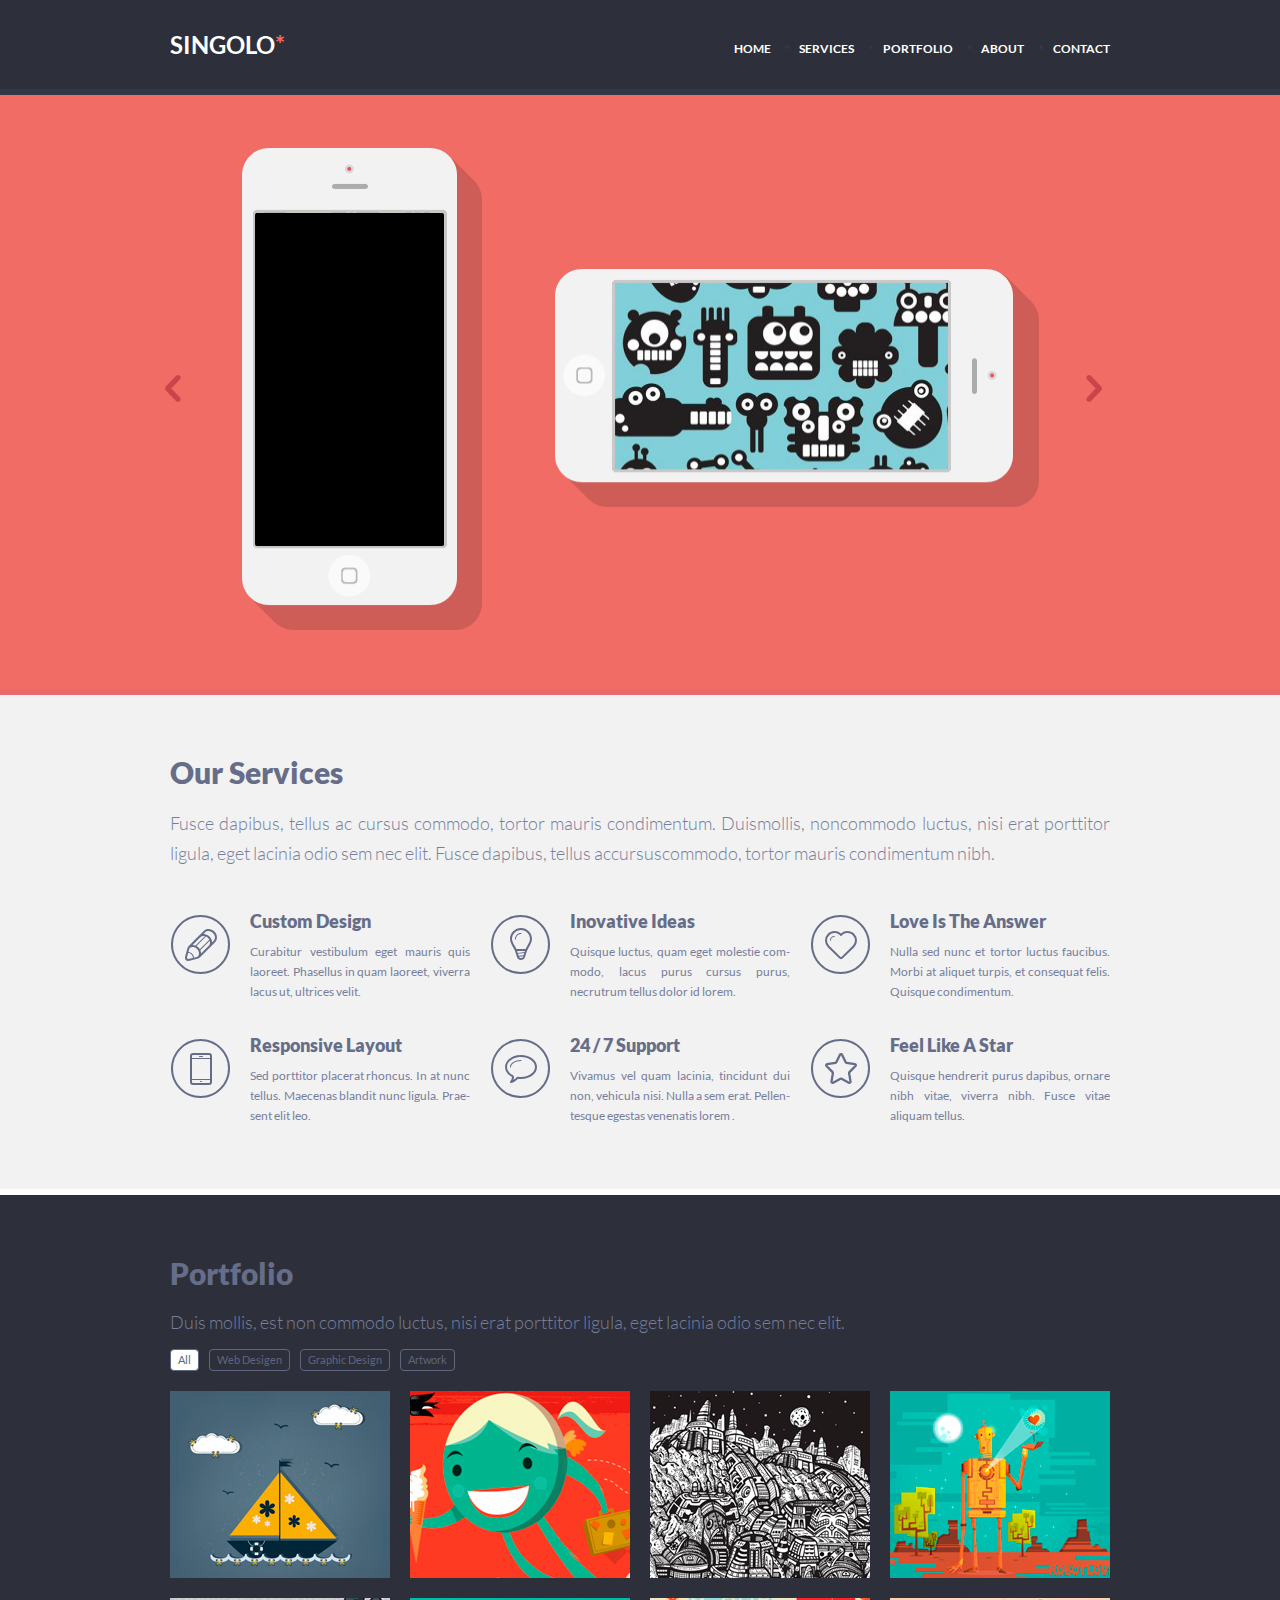
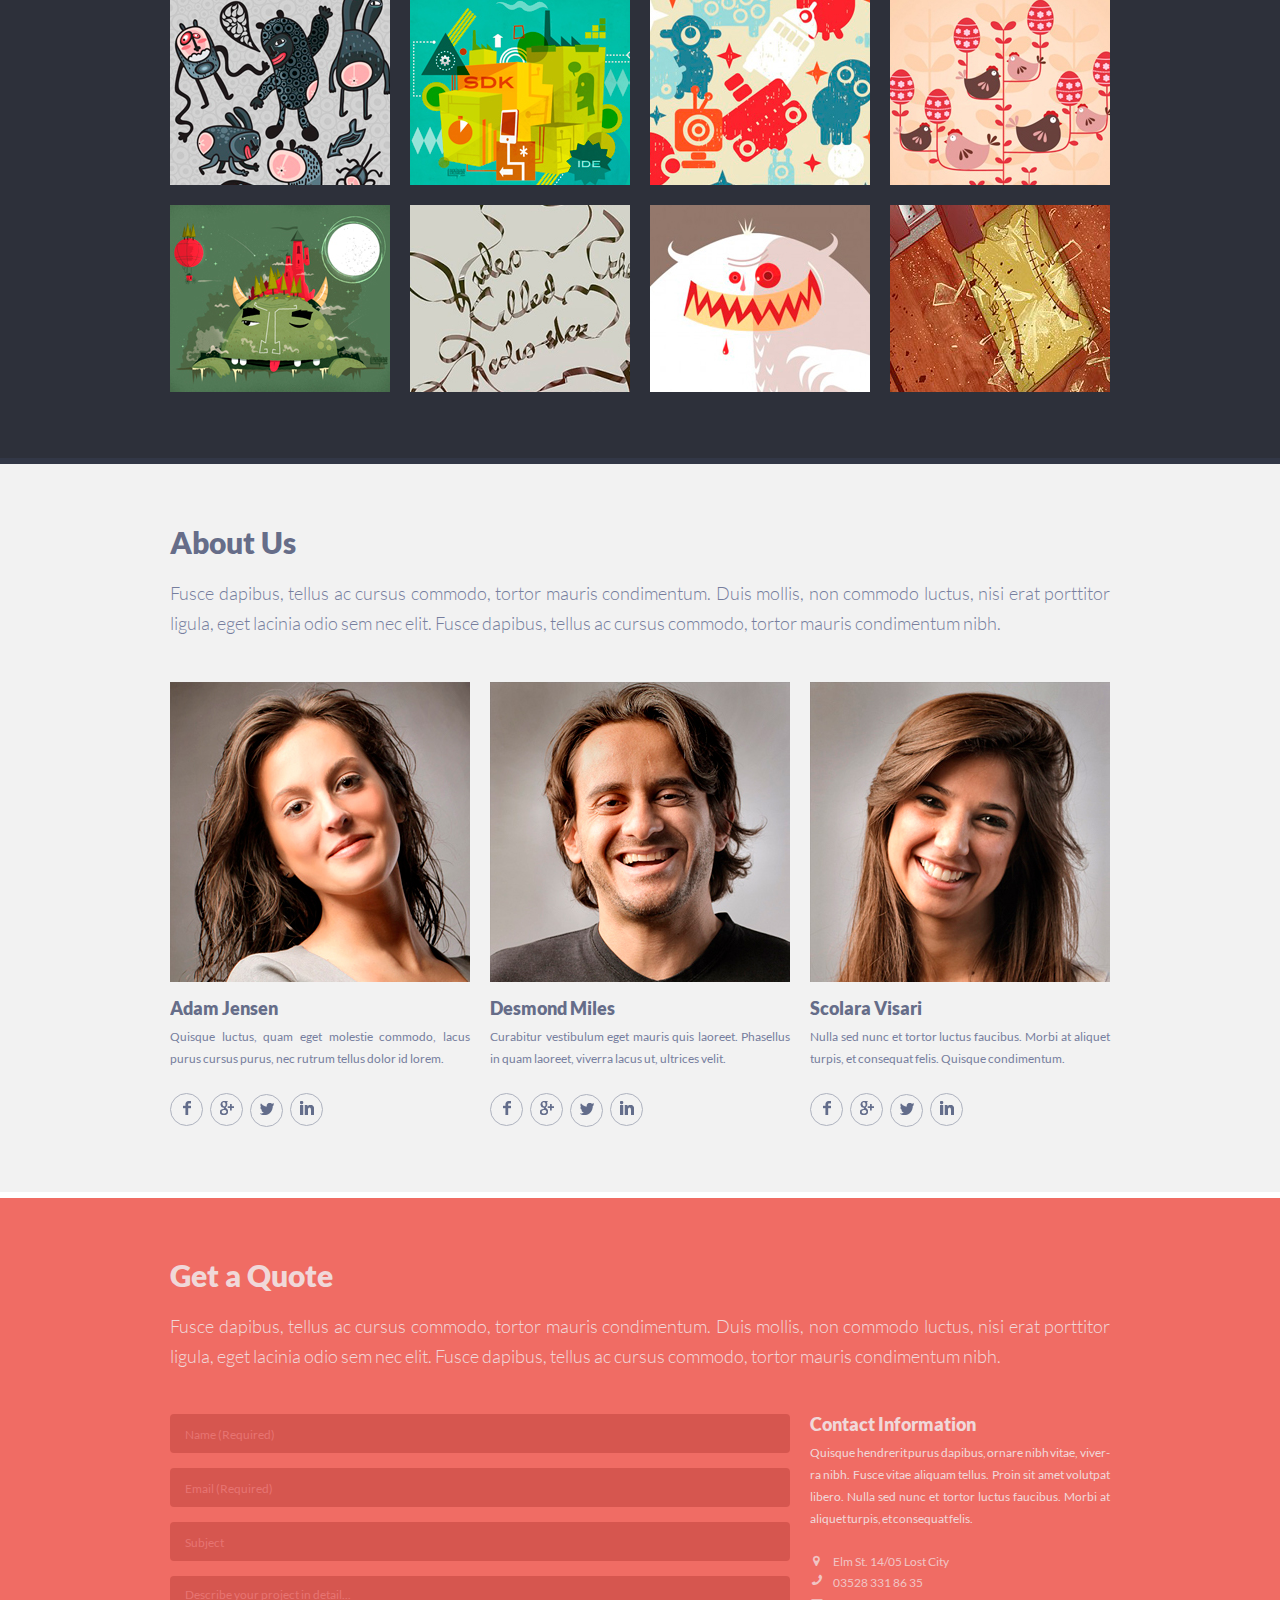
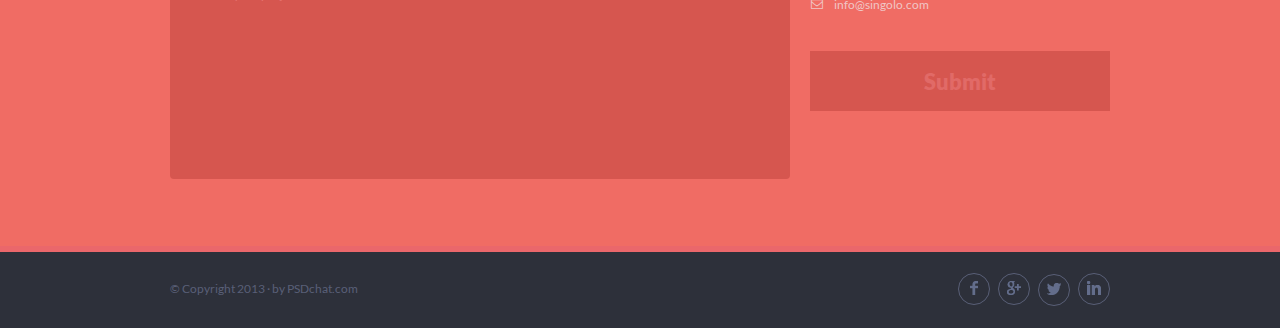
<file: index.html>
<!DOCTYPE html>
<html lang="en">

<head>
    <meta charset="UTF-8">
    <meta name="viewport" content="width=device-width, initial-scale=1">
    <link rel="stylesheet" href="assets/fonts/fonts.css">
    <link rel="stylesheet" href="assets/fonts/icomoon.css">
    <link rel="stylesheet" href="style.css">
    <link rel="stylesheet" href="media.css">

    <title>SINGOLO*</title>

</head>

<body>

    <header>
        <div class="header">

            <div class="container">
                <div class="logo-and-nav">
                    <div class="header-logo">
                        <h1>SINGOLO <span>*</span></h1>
                    </div>
                    <nav class="nav-header">
                        <ul id="Menu">
                            <li><a class="header-menu-link" href="#MenuHome">HOME</a></li>
                            <p>•</p>
                            <li><a class="header-menu-link" href="#Iservices">SERVICES</a></li>
                            <p>•</p>
                            <li><a class="header-menu-link" href="#Iportfolio">PORTFOLIO</a></li>
                            <p>•</p>
                            <li><a class="header-menu-link" href="#Iabout">ABOUT</a></li>
                            <p>•</p>
                            <li><a class="header-menu-link" href="#Iform">CONTACT</a></li>
                        </ul>
                    </nav>
                    <button class="menu-btn">
		            	<img src="assets/arrow-and-phone/Burger-menu-icon.png" alt="" style="transform:rotate(90deg);">
		            </button>
                </div>
            </div>
        </div>
        <div class="header-border"></div>
    </header>
    <div class="burger-header-menu"></div>
    <!-- --------------------------------------------------------------------------------------------------------------------------------------------------------------------- -->
    <main>
        <a class="anchor" id="MenuHome"></a>
        <div class="slider">

            <div class="slider__container">

                <ul class="slider__list" style="width: 300vw; left: 0vw; transition: left 1s ease-in-out 0s;">

                    <li class='slider__item' style="background-color: #F06C64">
                        <div class="slider-item-content">
                            <div class="slider-img-vertical">
                                <div class="phone-off-vertical" style='background:rgba(0,0,0,1.0);'></div>
                                <img class="telVer" src="assets/arrow-and-phone/iPhone_Vertical.png" alt="#">
                            </div>
                            <div class="slider-img-horizontal">
                                <div class="phone-off-horizontal" style='background:rgba(0,0,0,0.0);'></div>
                                <img class="telHor" src="assets/arrow-and-phone/iPhone_Horizontal.png" alt="#">
                            </div>
                        </div>
                    </li>

                    <li class='slider__item' style="background-color: #648BF0">
                        <div class="sliders-img-vertical">
                            <img class="secondImg" src="assets/arrow-and-phone/Sliders.png" alt="#">
                        </div>
                    </li>

                </ul>
                <div class="slider-btns">
                    <button class='slider__arrow slider__arrow--prev' id='prev_slide'>
                        <img src="assets/arrow-and-phone/arrow-left.png" alt="#">
                    </button>
                    <button class='slider__arrow slider__arrow--next' id='next_slide'>
                        <img src="assets/arrow-and-phone/arrow-right.png" alt="#">
                    </button>
                </div>
            </div>

            <div class="slider-border"></div>
        </div>

        <!-- --------------------------------------------------------------------------------------------------------------------------------------------------------------------- -->
        <a class="anchor" id="Iservices"></a>
        <div class="services">
            <div class="container">

                <h2 class="about-heading"><a>Our Services</a></h2>
                <p class="about-paragraph">Fusce dapibus, tellus ac cursus commodo, tortor mauris condimentum. Duismollis, noncommodo luctus, nisi erat porttitor ligula, eget lacinia odio sem nec elit. Fusce dapibus, tellus accursuscommodo, tortor mauris condimentum nibh.</p>
                <div class="about-list">
                    <div class="about-all-list">
                        <div class="about-name-list">
                            <img class="about-picture" src="assets/icon-singolo1/icon-pen.svg">
                            <h3>Custom Design</h3>
                        </div>
                        <div class="about-text-list">
                            <p>Curabitur vestibulum eget mauris quis laoreet. Phasellus in quam laoreet, viverra lacus ut, ultrices velit.</p>
                        </div>
                    </div>
                    <div class="about-all-list">
                        <div class="about-name-list">
                            <img class="about-picture" src="assets/icon-singolo1/icon-bulb.svg">
                            <h3>Inovative Ideas</h3>
                        </div>
                        <div class="about-text-list">
                            <p>Quisque luctus, quam eget molestie com&shymodo, lacus purus cursus purus, necrutrum tellus dolor id lorem.</p>
                        </div>
                    </div>
                    <div class="about-all-list">
                        <div class="about-name-list">
                            <img class="about-picture" src="assets/icon-singolo1/icon-heart.svg">
                            <h3>
                                <nobr>Love Is The Answer</nobr>
                            </h3>
                        </div>
                        <div class="about-text-list">
                            <p>Nulla sed nunc et tortor luctus faucibus. Morbi at aliquet turpis, et consequat felis. Quisque condimentum.</p>
                        </div>
                    </div>
                    <div class="about-all-list">
                        <div class="about-name-list">
                            <img class="about-picture" src="assets/icon-singolo1/icon-phone.svg">
                            <h3>
                                <nobr>Responsive Layout</nobr>
                            </h3>
                        </div>
                        <div class="about-text-list">
                            <p>Sed porttitor placerat rhoncus. In at nunc tellus. Maecenas blandit nunc ligula. Prae&shysent elit leo.</p>
                        </div>
                    </div>
                    <div class="about-all-list">
                        <div class="about-name-list">
                            <img class="about-picture" src="assets/icon-singolo1/icon-bubble.svg">
                            <h3>24 / 7 Support</h3>
                        </div>
                        <div class="about-text-list">
                            <p>Vivamus vel quam lacinia, tincidunt dui non, vehicula nisi. Nulla a sem erat. Pellen&shytesque egestas venenatis lorem .</p>
                        </div>
                    </div>
                    <div class="about-all-list">
                        <div class="about-name-list">
                            <img class="about-picture" src="assets/icon-singolo1/icon-star.svg">
                            <h3>Feel Like A Star</h3>
                        </div>
                        <div class="about-text-list">
                            <p>Quisque hendrerit purus dapibus, ornare nibh vitae, viverra nibh. Fusce vitae aliquam tellus.</p>
                        </div>
                    </div>
                </div>
            </div>
        </div>
        <!-- --------------------------------------------------------------------------------------------------------------------------------------------------------------------- -->
        <a class="anchor" id="Iportfolio"></a>
        <section>
            <div class="header-singolo2">
                <div class="container">

                    <h1 class="logo">Portfolio</h1>
                    <div class="first-text">
                        <p>Duis mollis, est non commodo luctus, nisi erat porttitor ligula, eget lacinia odio sem nec elit.</p>
                    </div>
                    <!-- <nav class="nav-portfolio">
                    <ul class="nav-content" id="nav-content"> -->
                    <div class="portfolio-button" id='portfolio-button'>

                        <button disabled class="active-btn" type="button">All</button>
                        <button type="button">Web Desigen</button>
                        <button type="button">Graphic Design</button>
                        <button type="button">Artwork</button>

                    </div>

                    <div class="portfolio-items">
                        <div class="image-group" id="image-group">
                            <img class="image-marg" src="assets/Portfolio/1.jpg " alt="#">
                            <img class="image-marg" src="assets/Portfolio/2.jpg" alt="#">
                            <img class="image-marg" src="assets/Portfolio/3.jpg" alt="#">
                            <img class="image-marg" src="assets/Portfolio/4.jpg" alt="#">
                            <img class="image-marg" src="assets/Portfolio/5.jpg" alt="#">
                            <img class="image-marg" src="assets/Portfolio/6.jpg" alt="#">
                            <img class="image-marg" src="assets/Portfolio/7.jpg" alt="#">
                            <img class="image-marg" src="assets/Portfolio/8.jpg" alt="#">
                            <img class="image-marg" src="assets/Portfolio/9.jpg" alt="#">
                            <img class="image-marg" src="assets/Portfolio/10.jpg" alt="#">
                            <img class="image-marg" src="assets/Portfolio/11.jpg" alt="#">
                            <img class="image-marg" src="assets/Portfolio/12.jpg" alt="#">
                        </div>
                    </div>
                </div>
            </div>
        </section>
        <!-- --------------------------------------------------------------------------------------------------------------------------------------------------------------------- -->
        <a class="anchor" id="Iabout"></a>
        <div class="about">

            <div class="container">
                <div class="intro">
                    <div class="first-intro">
                        <h2>About Us</h2>
                    </div>
                    <div class="second-intro">
                        <p>Fusce dapibus, tellus ac cursus commodo, tortor mauris condimentum. Duis mollis, non commodo luctus, nisi erat porttitor ligula, eget lacinia odio sem nec elit. Fusce dapibus, tellus ac cursus commodo, tortor mauris condimentum
                            nibh.
                        </p>
                    </div>
                </div>
                <div class="three-photo">
                    <div class="about-photo">
                        <img class="image-photo" src="assets/about/Adam Jensen.jpg" alt="#">
                        <div class="photo-name">
                            <h3>Adam Jensen</h3>
                        </div>
                        <div class="photo-text">
                            <p>Quisque luctus, quam eget molestie commodo, lacus purus cursus purus, nec rutrum tellus dolor id lorem.</p>
                        </div>
                        <div class="about-btn-box">
                            <button type="button">
                                <img src="assets/about/f.png" alt="#">
                            </button>
                            <button type="button">
                                <img src="assets/about/g.png" alt="#">
                            </button>
                            <button type="button">
                                <img src="assets/about/t.png" alt="#">
                            </button>
                            <button type="button">
                                <img src="assets/about/l.png" alt="#">
                            </button>
                        </div>
                    </div>
                    <div class="about-photo">
                        <img class="image-photo" src="assets/about/Desmond.jpg" alt="#">
                        <div class="photo-name">
                            <h3>Desmond Miles</h3>
                        </div>
                        <div class="photo-text">
                            <p>Curabitur vestibulum eget mauris quis laoreet. Phasellus in quam laoreet, viverra lacus ut, ultrices velit.</p>
                        </div>
                        <div class="about-btn-box">
                            <button type="button">
                                <img src="assets/about/f.png" alt="#">
                            </button>
                            <button type="button">
                                <img src="assets/about/g.png" alt="#">
                            </button>
                            <button type="button">
                                <img src="assets/about/t.png" alt="#">
                            </button>
                            <button type="button">
                                <img src="assets/about/l.png" alt="#">
                            </button>
                        </div>
                    </div>
                    <div class="about-photo">
                        <img class="image-photo" src="assets/about/Scolara Visari.jpg" alt="#">
                        <div class="photo-name">
                            <h3>Scolara Visari</h3>
                        </div>
                        <div class="photo-text">
                            <p>Nulla sed nunc et tortor luctus faucibus. Morbi at aliquet turpis, et consequat felis. Quisque condimentum.</p>
                        </div>
                        <div class="about-btn-box">
                            <button type="button">
                                <img src="assets/about/f.png" alt="#">
                            </button>
                            <button type="button">
                                <img src="assets/about/g.png" alt="#">
                            </button>
                            <button type="button">
                                <img src="assets/about/t.png" alt="#">
                            </button>
                            <button type="button">
                                <img src="assets/about/l.png" alt="#">
                            </button>
                        </div>
                    </div>
                </div>
            </div>
        </div>
        <!-- --------------------------------------------------------------------------------------------------------------------------------------------------------------------- -->
        <a class="anchor" id="Iform"></a>
        <div id="message-block" class="hidden">
            <div id="message">
                <p class="ramka">Письмо отправлено!!!</p>
                <p class="ramka" id="result-subject"> </p>
                <p class="ramka" id="result-describe"></p>
                <button id="close-btn">OK</button>
            </div>
        </div>
        <div class="quote">

            <div class="container">
                <div class="quote-text">
                    <div class="quote-first-name">
                        <h2>Get a Quote</h2>
                    </div>
                    <div class="quote-second-text">
                        <p> Fusce dapibus, tellus ac cursus commodo, tortor mauris condimentum. Duis mollis, non commodo luctus, nisi erat porttitor ligula, eget lacinia odio sem nec elit. Fusce dapibus, tellus ac cursus commodo, tortor mauris condimentum
                            nibh.
                        </p>
                    </div>
                </div>

                <form action="" method="post" onsubmit="return false">
                    <div class="feald-and-contact">
                        <div class="field">
                            <div class="field-left">
                                <input id='subname' required minlength="2" maxlength="30" type="text" name="name" placeholder="Name (Required)">
                                <input id="email" required maxlength="40" type="email" name="Email" placeholder="Email (Required)">
                                <input id='subject' maxlength="50" type="text" name="subject" placeholder="Subject">
                                <textarea id='describe' maxlength="900" name="comment" placeholder="Describe your project in detail..."></textarea>
                            </div>
                        </div>
                        <div class="contact-information">
                            <div class="contact-name">
                                <h3> Contact Information</h3>
                            </div>
                            <div class="contact-text">
                                <p> Quisque hendrerit purus dapibus, ornare nibh vitae, viver- ra nibh. Fusce vitae aliquam tellus. Proin sit amet volutpat libero. Nulla sed nunc et tortor luctus faucibus. Morbi at aliquet turpis, et consequat felis.</p>
                            </div>
                            <div class="contact-emblem">
                                <p><a onclick="return false" href="#">Elm St. 14/05 Lost City</a><br></p>
                                <div class="link-phone">
                                    <p> <a href="tel:035283318635">03528 331 86 35</a><br></p>
                                </div>
                                <div class="link-email">
                                    <p> <a href="mailto:info@singolo.com">info@singolo.com</a></p>
                                </div>
                            </div>
                            <button id='btn' class="default-btn" type="submit" name="submit">
                                Submit
                            </button>
                        </div>
                    </div>
                </form>

            </div>
        </div>
        <!-- --------------------------------------------------------------------------------------------------------------------------------------------------------------------- -->
        <footer>
            <div class="footer">
                <div class="container ">
                    <div class="footer-box">
                        <div class="footer-text">
                            <p>© Copyright 2013 · by PSDchat.com</p>
                        </div>
                        <div class="footer-btn">
                            <div class="footer-btn-box">
                                <button type="button">
                                    <img src="assets/about/f.png" alt="#">
                                </button>
                                <button type="button">
                                    <img src="assets/about/g.png" alt="#">
                                </button>
                                <button type="button">
                                    <img src="assets/about/t.png" alt="#">
                                </button>
                                <button type="button">
                                    <img src="assets/about/l.png" alt="#">
                                </button>
                            </div>
                        </div>
                    </div>
                </div>
            </div>
        </footer>
    </main>
    <script src="script.js" style="text/javascrip"></script>
</body>

</html>
</file>
<file: assets/fonts/fonts.css>
@font-face {
    font-family: 'Lato';
    src: url('../fonts/Lato-Black.eot');
    src: url('../fonts/Lato-Black.eot?#iefix') format('embedded-opentype'),
        url('../fonts/Lato-Black.woff2') format('woff2'),
        url('../fonts/Lato-Black.woff') format('woff'),
        url('../fonts/Lato-Black.ttf') format('truetype'),
        url('../fonts/Lato-Black.svg#Lato-Black') format('svg');
    font-weight: 900;
    font-style: normal;
}

@font-face {
    font-family: 'Lato';
    src: url('../fonts/Lato-Bold.eot');
    src: url('../fonts/Lato-Bold.eot?#iefix') format('embedded-opentype'),
        url('../fonts/Lato-Bold.woff2') format('woff2'),
        url('../fonts/Lato-Bold.woff') format('woff'),
        url('../fonts/Lato-Bold.ttf') format('truetype'),
        url('../fonts/Lato-Bold.svg#Lato-Bold') format('svg');
    font-weight: bold;
    font-style: normal;
}

@font-face {
    font-family: 'Lato';
    src: url('../fonts/Lato-Light.eot');
    src: url('../fonts/Lato-Light.eot?#iefix') format('embedded-opentype'),
        url('../fonts/Lato-Light.woff2') format('woff2'),
        url('../fonts/Lato-Light.woff') format('woff'),
        url('../fonts/Lato-Light.ttf') format('truetype'),
        url('../fonts/Lato-Light.svg#Lato-Light') format('svg');
    font-weight: 300;
    font-style: normal;
}

@font-face {
    font-family: 'Lato';
    src: url('../fonts/Lato-Regular.eot');
    src: url('../fonts/Lato-Regular.eot?#iefix') format('embedded-opentype'),
        url('../fonts/Lato-Regular.woff2') format('woff2'),
        url('../fonts/Lato-Regular.woff') format('woff'),
        url('../fonts/Lato-Regular.ttf') format('truetype'),
        url('../fonts/Lato-Regular.svg#Lato-Regular') format('svg');
    font-weight: normal;
    font-style: normal;
}
</file>
<file: assets/fonts/icomoon.css>
@font-face {
  font-family: 'icomoon';
  src:  url('../fonts/icomoon.eot?tnefj7');
  src:  url('../fonts/icomoon.eot?tnefj7#iefix') format('embedded-opentype'),
    url('../fonts/icomoon.ttf?tnefj7') format('truetype'),
    url('../fonts/icomoon.woff?tnefj7') format('woff'),
    url('../fonts/icomoon.svg?tnefj7#icomoon') format('svg');
  font-weight: normal;
  font-style: normal;
  font-display: block;
}

[class^="icon-"], [class*=" icon-"] {
  /* use !important to prevent issues with browser extensions that change fonts */
  font-family: 'icomoon' !important;
  speak: none;
  font-style: normal;
  font-weight: normal;
  font-variant: normal;
  text-transform: none;
  line-height: 1;

  /* Better Font Rendering =========== */
  -webkit-font-smoothing: antialiased;
  -moz-osx-font-smoothing: grayscale;
}

.icon-envelope-o:before {
  content: "\f003";
}
.icon-map-marker:before {
  content: "\f041";
}
.icon-phone:before {
  content: "\f095";
}
</file>
<file: style.css>
* {
        box-sizing: border-box;
    }
    
    html {
        scroll-behavior: smooth;
    }
    
    main {
        overflow: hidden;
    }
    
    body {
        margin: 0;
    }
    /* JS */
    
    .activeBorder {
        outline: 5px solid #F06C64;
        outline-offset: -5px;
    }
    /* JS */
    
    a {
        text-decoration: none;
        display: inline-block;
    }
    
    ul,
    li {
        list-style: none;
        margin: 0;
        padding: 0;
        display: inline-block;
    }
    
    .container {
        width: 100%;
        width: 1020px;
        margin: 0 auto;
        padding: 0px 40px;
    }
    
    h1,
    h2,
    h3,
    h4,
    h5,
    h6 {
        margin: 0;
    }
    
    a.anchor {
        display: block;
        position: relative;
        top: -50px;
        visibility: hidden;
    }
    
    .header {
        width: 100vw;
        background-color: #2d303a;
        border-bottom: solid 6px #323746;
        position: fixed;
        z-index: 10;
    }
    
    .header-logo {
        display: flex;
        flex-direction: row;
        justify-content: space-between;
    }
    
    .header-logo h1 {
        font-size: 24px;
        line-height: 1px;
        color: #ffffff;
        font-family: "Lato", sans-serif;
        font-weight: 700;
        text-align: left;
        margin: 35px 28px;
        word-spacing: -5px;
    }
    
    .header-logo h1 span {
        color: #f06c64;
        font-size: 25px;
    }
    
    .logo-and-nav {
        display: flex;
        justify-content: space-between;
        margin: 9px -28px;
    }
    
    .nav-header {
        padding-top: 27px;
        padding-right: 8px;
        margin: -10px 20px;
    }
    
    .nav-header ul,
    .nav-header li {
        display: inline-block;
    }
    
    .nav-header li+li {
        padding-left: 30px;
    }
    
    .header-menu-link {
        font-family: 'Lato', sans-serif;
        font-weight: 700;
        font-size: 12px;
        line-height: 12px;
        color: #fff;
    }
    
    .header-menu-link.active {
        color: coral;
        cursor: default;
    }
    
    .header-menu-link:not(.active):hover {
        color: #f06c64;
    }
    
    .nav-header p {
        display: inline-block;
        color: #323746;
        line-height: 12px;
    }
    
    .nav-header li+p {
        margin-right: 5px;
        margin-left: 10px;
    }
    
    .position {
        position: relative;
    }
    /*  //////////////////////////*/
    
    .slider {
        position: relative;
        width: 100vw;
        padding-top: 95px;
        overflow: hidden;
    }
    
    .slider__container {
        position: relative;
        width: 100vw;
        height: 594px;
        overflow: hidden;
    }
    
    section {
        overflow: hidden;
    }
    
    .slider__list {
        position: absolute;
        top: 0;
        margin: 0;
        padding: 0;
        height: 594px;
    }
    
    .slider__item {
        float: left;
        margin: 0;
        padding: 0;
        width: 100vw;
        height: 594px;
        background-color: gold;
    }
    
    .slider-btns {
        position: absolute;
        width: 960px;
        display: flex;
        justify-content: space-between;
        left: 50vw;
        margin-left: -480px;
        top: 47%;
    }
    
    .slider-btns button {
        background: none;
        border: none;
        cursor: pointer;
        outline: none;
    }
    
    .slider__arrow {
        position: absolute;
        top: 51%;
    }
    
    .slider__arrow--next {
        right: 12px;
    }
    
    .slider__arrow--prev {
        left: -1px;
    }
    
    .slider-item-content {
        display: flex;
        max-width: 860px;
        margin: 0 auto;
    }
    
    .slider-img-vertical {
        padding-top: 53px;
        padding-left: 32px;
    }
    
    .phone-off-vertical {
        position: absolute;
        height: 333px;
        width: 189px;
        margin-top: 65px;
        margin-left: 13px;
        cursor: pointer;
        border-radius: 2px;
        z-index: 4;
    }
    
    .slider-img-horizontal {
        padding-top: 174px;
        padding-left: 73px;
    }
    
    .phone-off-horizontal {
        position: absolute;
        height: 189px;
        width: 333px;
        margin-top: 13px;
        margin-left: 60px;
        background: rgba(0, 0, 0, 1.0);
        cursor: pointer;
        border-radius: 2px;
        z-index: 4;
    }
    
    .sliders-img-vertical {
        max-width: 517px;
        padding-top: 60px;
        margin: 0 auto;
    }
    
    .slider-border {
        height: 6px;
        background-color: #ea676b;
        width: 100vw;
    }
    /* //////////////////////////// */
    
    .services {
        width: 100%;
        min-height: 500px;
        background-color: #f2f2f2;
        border-bottom: solid 6px #ffffff;
    }
    
    .imagephone {
        margin-right: 20px;
    }
    
    .about-heading {
        font-size: 30px;
        line-height: 18px;
        color: #666d89;
        font-family: "Lato", sans-serif;
        font-weight: 900;
        text-align: left;
        padding-top: 68px;
    }
    
    .about-paragraph {
        height: 57px;
        font-size: 18px;
        line-height: 30px;
        color: #767e9e;
        font-family: "Lato", sans-serif;
        font-weight: 300;
        text-align: left;
        margin-top: 27px;
        text-align: justify;
        margin-bottom: 48px;
    }
    
    .about-list {
        display: flex;
        flex-wrap: wrap;
        justify-content: space-between;
    }
    
    .about-picture {
        float: left;
        margin: 3px 1px;
    }
    
    .about-all-list {
        display: flex;
        display: inline-block;
        width: 300px;
        margin-bottom: 23px;
    }
    
    .about-name-list h3 {
        font-size: 18px;
        line-height: 19px;
        color: #666d89;
        font-family: "Lato", sans-serif;
        font-weight: 900;
        text-align: left;
        margin: -1px 80px;
        text-align: justify;
    }
    
    .about-text-list p {
        margin-left: 80px;
        font-size: 12px;
        line-height: 20px;
        color: #767e9e;
        font-family: "Lato", sans-serif;
        font-weight: 400;
        text-align: justify;
        overflow: hidden;
        text-overflow: ellipsis;
        max-height: 60px;
    }
    /* singolo2 */
    
    .header-singolo2 {
        width: 100%;
        min-height: 869px;
        background-color: #2d303a;
        border-bottom: solid 6px #323746;
    }
    
    .logo {
        font-size: 30px;
        line-height: 18px;
        text-align: left;
        padding-top: 69px;
        font-family: 'Lato', sans-serif;
        font-weight: 900;
        color: #666d89;
    }
    
    .portfolio-button {
        margin-bottom: 20px;
        display: inline-block;
    }
    
    .portfolio-button button {
        font-family: 'Lato', sans-serif;
        font-weight: 400;
        color: #5f6680;
        border: solid 1px #5f6680;
        padding: 0px 7px;
        font-size: 11px;
        line-height: 20px;
        border-radius: 4px;
        margin-right: 6px;
        background-color: transparent;
        outline: none;
    }
    
    .portfolio-button button:not(.active-btn):hover {
        color: #fff;
        border: solid 1px #fff;
        cursor: pointer;
    }
    
    .portfolio-button button.active-btn {
        background-color: #fff;
        cursor: default;
    }
    
    .intro {
        text-align: left;
    }
    
    .first-intro h2 {
        font-size: 30px;
        line-height: 22px;
        font-family: "Lato", sans-serif;
        font-weight: 900;
        padding-top: 67px;
        text-align: justify;
        color: #666d89;
    }
    
    .about-photo {
        display: flex;
        max-width: 300px;
        flex-direction: column;
    }
    
    .second-intro p {
        height: 57px;
        font-size: 18px;
        line-height: 30px;
        font-family: "Lato", sans-serif;
        font-weight: 300;
        margin-top: 25px;
        text-align: justify;
        color: #767e9e;
    }
    
    .first-text p {
        font-size: 18px;
        padding-top: 13px;
        font-family: 'Lato', sans-serif;
        font-weight: 300;
        text-align: justify;
        line-height: 19px;
        margin-bottom: 17px;
        color: #767e9e;
    }
    
    .image-group {
        display: flex;
        flex-wrap: wrap;
        justify-content: space-between;
        margin-bottom: 60px;
    }
    
    .image-group:nth-child(n+13) {
        display: none;
    }
    
    .image-marg {
        margin-bottom: 20px;
    }
    
    .three-photo {
        display: flex;
        justify-content: space-between;
        margin-top: 47px;
        flex-flow: row wrap;
    }
    
    .photo-name h3 {
        font-family: 'Lato', sans-serif;
        font-weight: 900;
        font-size: 18px;
        line-height: 24px;
        margin: 14px 0px 10px;
        color: #666d89;
        overflow: hidden;
        text-overflow: ellipsis;
        max-height: 24px;
    }
    
    .photo-text p {
        font-family: 'Lato', sans-serif;
        font-weight: 400;
        font-size: 12px;
        line-height: 22px;
        text-align: justify;
        margin-top: -4px;
        margin-bottom: 23px;
        color: #767e9e;
    }
    
    .services-border {
        height: 6px;
        background-color: #fff;
    }
    
    .portfolio-items {
        max-height: 620px;
        display: flex;
        flex-wrap: wrap;
        justify-content: space-between;
    }
    
    .about {
        width: 100%;
        height: 734px;
        background-color: #f2f2f2;
        border-bottom: solid 6px #ffffff;
    }
    
    .about-btn-box button {
        width: 33px;
        height: 33px;
        border: solid 1px #aeb2bf;
        border-radius: 17px;
        margin-right: 3px;
        background-color: transparent;
        outline: none;
        cursor: pointer;
    }
    /* singolo3 */
    
    .quote {
        width: 100%;
        height: 654px;
        background-color: #f06c64;
        border-bottom: solid 6px #ea676b;
    }
    
    .quote-text {
        padding-top: 68px;
    }
    
    .quote-first-name h2 {
        font-size: 30px;
        line-height: 18px;
        color: #f0d8d9;
        font-family: "Lato";
        font-weight: 900;
        text-align: left;
        margin-bottom: 27px;
    }
    
    .quote-second-text p {
        height: 57px;
        font-size: 18px;
        line-height: 30px;
        color: #f0d8d9;
        font-family: "Lato";
        font-weight: 300;
        text-align: left;
        text-align: justify;
    }
    
    .feald-and-contact {
        display: flex;
        justify-content: space-between;
    }
    
    .field {
        max-width: 640px;
    }
    
    .menu-btn {
        display: none;
    }
    
    .contact-information {
        max-width: 300px;
        width: 100%;
    }
    
    .contact-name h3 {
        font-size: 18px;
        line-height: 18px;
        color: #f0d8d9;
        font-family: "Lato";
        font-weight: 900;
        text-align: left;
        margin-top: 29px;
    }
    
    .contact-text p {
        width: 300px;
        height: 175px;
        font-size: 12px;
        line-height: 22px;
        color: #f0d8d9;
        font-family: "Lato";
        font-weight: 400;
        text-align: left;
        text-align: justify;
        margin-top: 9px;
        word-spacing: -1px;
        margin-bottom: -82px;
    }
    /*  */
    
    .contact-emblem {
        height: 100px;
    }
    
    .contact-emblem a {
        font-family: 'Lato', sans-serif;
        font-weight: 400;
        font-size: 12px;
        line-height: 21px;
        color: #f0c5c4;
    }
    
    .contact-emblem a:before {
        font-family: 'icomoon';
        content: "\f041";
        position: relative;
        right: 13px;
        padding-left: 16px;
    }
    
    .contact-emblem .link-phone a:before {
        font-family: 'icomoon';
        content: "\f095";
        right: 10px;
        padding-left: 13px;
        display: inline-block;
        top: 5px;
        left: -4px;
        transform: rotate(270deg);
        font-size: 13px;
    }
    
    .contact-emblem .link-email a:before {
        font-family: 'icomoon';
        content: "\f003";
        position: relative;
        right: 11px;
        padding-left: 12px;
        line-height: 20px;
    }
    
    .link-phone {
        margin-top: -17px;
    }
    
    .link-email {
        margin-top: -15px;
    }
    /*  */
    
    .contact-information button {
        height: 60px;
        width: 100%;
        background-color: #d6564f;
        border: none;
        outline: none;
        color: #e16a67;
        font-family: 'Lato', sans-serif;
        font-weight: 900;
        font-size: 22px;
    }
    
    .contact-information button:hover {
        color: #f0c5c4;
        border: solid 3px #f0c5c4;
        cursor: pointer;
    }
    /*  */
    
    .field-left {
        max-width: 620px;
        width: 100%;
        margin-top: 28px;
    }
    
    .field-left input {
        width: 100%;
        height: 39px;
        background-color: #d6564f;
        border: none;
        border-radius: 4px;
        margin-bottom: 15px;
        padding: 0px 15px;
        outline: none;
        color: #f0c5c4;
        font-family: 'Lato', sans-serif;
        font-weight: 400;
        font-size: 14px;
    }
    
    .field-left input::-webkit-input-placeholder {
        font-family: 'Lato', sans-serif;
        font-weight: 400;
        font-size: 12px;
        line-height: 22px;
        color: #e77472;
    }
    
    .field-left textarea {
        width: 100%;
        height: 203px;
        background-color: #d6564f;
        border: none;
        border-radius: 4px;
        padding: 8px 15px;
        resize: none;
        outline: none;
        color: #f0c5c4;
        font-family: 'Lato', sans-serif;
        font-weight: 400;
        font-size: 14px;
        overflow: hidden;
    }
    
    .field-left textarea::-webkit-input-placeholder {
        font-family: 'Lato', sans-serif;
        font-weight: 400;
        font-size: 12px;
        line-height: 22px;
        color: #e77472;
    }
    /*  */
    
    .footer {
        width: 100%;
        height: 76px;
        background-color: #2d303a;
    }
    
    .footer-box {
        display: flex;
        justify-content: space-between;
    }
    
    .footer-text p {
        font-family: 'Lato', sans-serif;
        font-weight: 400;
        font-size: 12px;
        line-height: 12px;
        color: #595f77;
        margin-top: 31px;
    }
    
    .footer-btn-box button {
        width: 32px;
        height: 32px;
        border: solid 1px #595f77;
        border-radius: 17px;
        margin-left: 4px;
        background-color: transparent;
        margin-top: 21px;
        cursor: pointer;
        outline: none;
    }
    
    #close-btn {
        padding: 10px;
        color: #f0c5c4;
        width: 100%;
        text-align: center;
    }
    
    #close-btn:hover {
        color: #f0c5c4;
        outline: solid 3px #f0c5c4;
        cursor: pointer;
    }
    
    #message-block {
        position: absolute;
        left: 0;
        width: 100vw;
        height: 100vh;
        background: #0008;
        display: block;
    }
    
    #message-block.hidden {
        display: none;
    }
    
    #message {
        max-width: 70%;
        position: absolute;
        top: 50%;
        transform: translate(-50%, -50%);
        left: 50%;
        border: solid 3px #f0c5c4;
        text-align: left;
        padding: 30px 50px;
        background-color: #e77472;
        z-index: 200;
    }
    
    .ramka {
        max-width: 100%;
        color: #f0c5c4;
        font-family: "Lato", sans-serif;
        overflow: hidden;
        text-overflow: ellipsis;
    }
    
    img.telVer {
        height: 99%;
        width: 100%;
    }
    
    img.telHor {
        height: 65%;
        width: 100%;
    }
    /*  */
</file>
<file: media.css>
@media (min-width: 768px) and (max-width: 1019px) {
                                                                .container {
                                                                    width: 768px;
                                                                    padding: 0 40px;
                                                                }
                                                                .logo-and-nav {
                                                                    margin: 9px -27px;
                                                                }
                                                                .slider__container {
                                                                    height: 445px;
                                                                }
                                                                .slider__item {
                                                                    height: 452px;
                                                                }
                                                                .slider-item-content {
                                                                    max-width: 600px;
                                                                    width: 100%;
                                                                    height: 100%;
                                                                }
                                                                .slider-btns {
                                                                    width: 711px;
                                                                    margin-left: -350px;
                                                                }
                                                                .phone-off-vertical {
                                                                    width: 143px;
                                                                    height: 252px;
                                                                    margin-top: 49px;
                                                                    margin-left: 10px;
                                                                    border-radius: 3px;
                                                                }
                                                                .phone-off-horizontal {
                                                                    height: 143px;
                                                                    width: 252px;
                                                                    margin-top: 10px;
                                                                    margin-left: 45px;
                                                                    border-radius: 3px;
                                                                }
                                                                .slider-img-vertical {
                                                                    padding-top: 40px;
                                                                    padding-left: 0px;
                                                                }
                                                                .secondImg {
                                                                    max-width: 312px;
                                                                    margin-left: 114px;
                                                                    padding-top: 26px;
                                                                }
                                                                .slider-img-horizontal {
                                                                    padding-top: 134px;
                                                                    padding-left: 53px;
                                                                }
                                                                img.telVer {
                                                                    height: 88%;
                                                                    width: 100%;
                                                                }
                                                                img.telHor {
                                                                    height: 57%;
                                                                    width: 100%;
                                                                }
                                                                .services {
                                                                    min-height: 675px;
                                                                }
                                                                .about-heading {
                                                                    padding-top: 49px;
                                                                }
                                                                .about-paragraph {
                                                                    margin-bottom: 69px;
                                                                }
                                                                .about-list {
                                                                    margin: 0px 35px;
                                                                }
                                                                .about-all-list {
                                                                    margin-left: -34px;
                                                                    margin-bottom: 44px;
                                                                }
                                                                .header-singolo2 {
                                                                    min-height: 1102px;
                                                                }
                                                                .first-text p {
                                                                    width: 656px;
                                                                    word-spacing: 2px;
                                                                    line-height: 29px;
                                                                    margin-bottom: 14px;
                                                                    margin-top: 13px;
                                                                }
                                                                .portfolio-button {
                                                                    margin-bottom: 28px;
                                                                }
                                                                .image-marg {
                                                                    height: 183px;
                                                                    width: 214px;
                                                                }
                                                                .about {
                                                                    height: 669px;
                                                                }
                                                                .about-photo {
                                                                    margin: 0px 11px 0px 2px;
                                                                }
                                                                .first-intro h2 {
                                                                    padding-top: 59px;
                                                                }
                                                                .three-photo {
                                                                    margin-top: 71px;
                                                                    flex-flow: row;
                                                                }
                                                                .image-photo {
                                                                    height: 218px;
                                                                    width: 221px;
                                                                }
                                                                .photo-name h3 {
                                                                    margin: 11px 0px 3px;
                                                                }
                                                                .photo-text p {
                                                                    margin-bottom: 10px;
                                                                }
                                                                .quote {
                                                                    height: 631px;
                                                                }
                                                                .quote-text {
                                                                    padding-top: 62px;
                                                                }
                                                                .quote-second-text {
                                                                    margin-bottom: 31px;
                                                                }
                                                                .feald-and-contact {
                                                                    margin: 0px -53px 0px 0px;
                                                                }
                                                                .contact-name h3 {
                                                                    margin: 28px 29px;
                                                                }
                                                                .contact-text p {
                                                                    margin: -26px 29px;
                                                                    width: 220px;
                                                                }
                                                                .contact-emblem {
                                                                    margin: -49px 29px 18px;
                                                                    line-height: 22px;
                                                                }
                                                                .field-left input {
                                                                    margin-bottom: 11px;
                                                                }
                                                                .contact-information button {
                                                                    margin: 0px 27px;
                                                                    width: 80%;
                                                                }
                                                            }
                                                            
                                                            @media (min-width: 320px) and (max-width: 767px) {
                                                                /*  burger*/
                                                                .burger-header-menu {
                                                                    background: #2D303A;
                                                                    opacity: 0.6;
                                                                    width: 100vh;
                                                                    height: 100vh;
                                                                    margin-left: 150px;
                                                                    z-index: 2;
                                                                    position: fixed;
                                                                    display: none;
                                                                }
                                                                .nav-header {
                                                                    overflow: hidden;
                                                                    position: absolute;
                                                                    width: 279px;
                                                                    height: 100vh;
                                                                    margin: 0px 0px;
                                                                    background-color: #2d303a;
                                                                    left: 0;
                                                                    display: none;
                                                                    z-index: 3;
                                                                }
                                                                .nav-header ul {
                                                                    width: 205px;
                                                                    height: 260px;
                                                                    display: block;
                                                                    float: right;
                                                                    margin: 206px -5px;
                                                                }
                                                                .nav-header ul p {
                                                                    display: none;
                                                                }
                                                                .nav-header li {
                                                                    display: block;
                                                                    margin-bottom: 27px;
                                                                }
                                                                .nav-header li a {
                                                                    font-size: 24px;
                                                                    line-height: 29px;
                                                                }
                                                                .menu-btn {
                                                                    position: absolute;
                                                                    background-color: transparent;
                                                                    border: none;
                                                                    margin-top: 24px;
                                                                    left: 20px;
                                                                    display: block;
                                                                    outline: none;
                                                                    z-index: 4;
                                                                }
                                                                /*  */
                                                                .container {
                                                                    width: 375px;
                                                                    padding: 0 30px;
                                                                }
                                                                .logo-and-nav {
                                                                    margin: 0 auto;
                                                                }
                                                                .header {
                                                                    height: 71px;
                                                                    border-bottom: 0;
                                                                }
                                                                .header-logo h1 {
                                                                    font-size: 19px;
                                                                    line-height: 1px;
                                                                    text-align: center;
                                                                    margin: 36px 118px;
                                                                    word-spacing: -5px;
                                                                }
                                                                .header-logo h1 span {
                                                                    font-size: 19px;
                                                                }
                                                                .slider {
                                                                    margin-top: 71px;
                                                                    padding-top: 0;
                                                                }
                                                                .slider-border {
                                                                    display: none;
                                                                }
                                                                .slider__container {
                                                                    height: 220px;
                                                                }
                                                                img.telVer {
                                                                    height: 112%;
                                                                    width: 100%;
                                                                }
                                                                img.telHor {
                                                                    height: 78%;
                                                                    width: 100%;
                                                                }
                                                                .slider__item {
                                                                    height: 220px;
                                                                }
                                                                .slider__list {
                                                                    height: 220px;
                                                                }
                                                                .slider-item-content {
                                                                    max-width: 293px;
                                                                    width: 100%;
                                                                    height: 178px;
                                                                }
                                                                .slider-btns {
                                                                    width: 360px;
                                                                    margin-left: -174px;
                                                                    top: 44%;
                                                                }
                                                                .secondImg {
                                                                    max-width: 151px;
                                                                    margin-left: 113px;
                                                                }
                                                                .phone-off-vertical {
                                                                    height: 125px;
                                                                    width: 70px;
                                                                    margin-top: 21px;
                                                                    margin-left: 5px;
                                                                }
                                                                .phone-off-horizontal {
                                                                    height: 70px;
                                                                    width: 123px;
                                                                    margin-top: 4px;
                                                                    margin-left: 22px;
                                                                }
                                                                .slider__arrow--prev {
                                                                    left: -10px;
                                                                }
                                                                .slider__arrow--next {
                                                                    right: 1px;
                                                                }
                                                                .slider-img-vertical {
                                                                    padding-top: 20px;
                                                                    padding-left: 0px;
                                                                }
                                                                .sliders-img-vertical {
                                                                    padding-top: 41px;
                                                                }
                                                                .slider-img-horizontal {
                                                                    padding-top: 66px;
                                                                    padding-left: 26px;
                                                                }
                                                                .services {
                                                                    min-height: 1033px;
                                                                    border-bottom: 0;
                                                                }
                                                                .about-heading {
                                                                    padding-top: 34px;
                                                                }
                                                                .about-list {
                                                                    margin-top: 182px;
                                                                }
                                                                .about-all-list {
                                                                    margin-bottom: 18px;
                                                                }
                                                                .header-singolo2 {
                                                                    max-height: 844px;
                                                                    min-height: 844px;
                                                                    border-bottom: 0;
                                                                }
                                                                .logo {
                                                                    padding-top: 51px;
                                                                }
                                                                .first-text p {
                                                                    padding-top: 11px;
                                                                    line-height: 28px;
                                                                    margin-bottom: 20px;
                                                                    word-spacing: 1px;
                                                                    width: 311px;
                                                                }
                                                                .image-marg {
                                                                    padding-top: 5px;
                                                                    width: 151px;
                                                                    height: 133px;
                                                                    margin-bottom: 9px;
                                                                }
                                                                .image-group {
                                                                    margin-bottom: 0;
                                                                    height: 572px;
                                                                    overflow: hidden;
                                                                }
                                                                .about {
                                                                    min-height: 1754px;
                                                                    border: 0;
                                                                }
                                                                .first-intro h2 {
                                                                    padding-top: 40px;
                                                                }
                                                                .three-photo {
                                                                    margin-top: 178px;
                                                                }
                                                                .image-photo {
                                                                    height: 314px;
                                                                    width: 315px;
                                                                    cursor: auto;
                                                                    margin-bottom: -2px;
                                                                }
                                                                .photo-text p {
                                                                    margin-bottom: 12px;
                                                                    width: 314px;
                                                                }
                                                                .photo-name h3 {
                                                                    margin: 15px 0px 5px;
                                                                }
                                                                .about-btn-box {
                                                                    margin-bottom: 32px;
                                                                }
                                                                .quote {
                                                                    height: 969px;
                                                                    border: 0;
                                                                }
                                                                .quote-text {
                                                                    padding-top: 53px;
                                                                }
                                                                .feald-and-contact {
                                                                    flex-direction: column;
                                                                }
                                                                .quote-second-text p {
                                                                    margin-bottom: 148px;
                                                                }
                                                                .field-left input {
                                                                    margin-bottom: 11px;
                                                                }
                                                                .contact-information button {
                                                                    position: absolute;
                                                                    top: 4577px;
                                                                    height: 49px;
                                                                    width: 314px;
                                                                }
                                                                .contact-name h3 {
                                                                    margin-top: 92px;
                                                                }
                                                                .contact-text p {
                                                                    margin-top: 2px;
                                                                    margin-bottom: -90px;
                                                                }
                                                                .contact-emblem a {
                                                                    line-height: 23px;
                                                                }
                                                                .footer-text p {
                                                                    display: none;
                                                                }
                                                                .field-left textarea {
                                                                    height: 159px;
                                                                }
                                                                .footer-btn {
                                                                    margin: auto;
                                                                }
                                                                .footer {
                                                                    height: 76px;
                                                                }
                                                            }
                                                            
                                                            @media (max-width:320px) {
                                                                .container {
                                                                    width: 320px;
                                                                    padding: 0 30px;
                                                                }
                                                                .about-all-list {
                                                                    width: 280px;
                                                                }
                                                                .first-text p {
                                                                    width: 280px;
                                                                }
                                                                .photo-text p {
                                                                    margin-bottom: 12px;
                                                                    width: 280px;
                                                                }
                                                                .contact-text p {
                                                                    width: 280px;
                                                                }
                                                                .image-photo {
                                                                    height: 280px;
                                                                    width: 280px;
                                                                }
                                                                .contact-information button {
                                                                    position: absolute;
                                                                    top: 4657px;
                                                                    height: 49px;
                                                                    width: 261px;
                                                                }
                                                                .slider-btns {
                                                                    width: 100px;
                                                                    margin-left: -174px;
                                                                    top: 163px;
                                                                    left: 344px;
                                                                }
                                                            }
</file>
